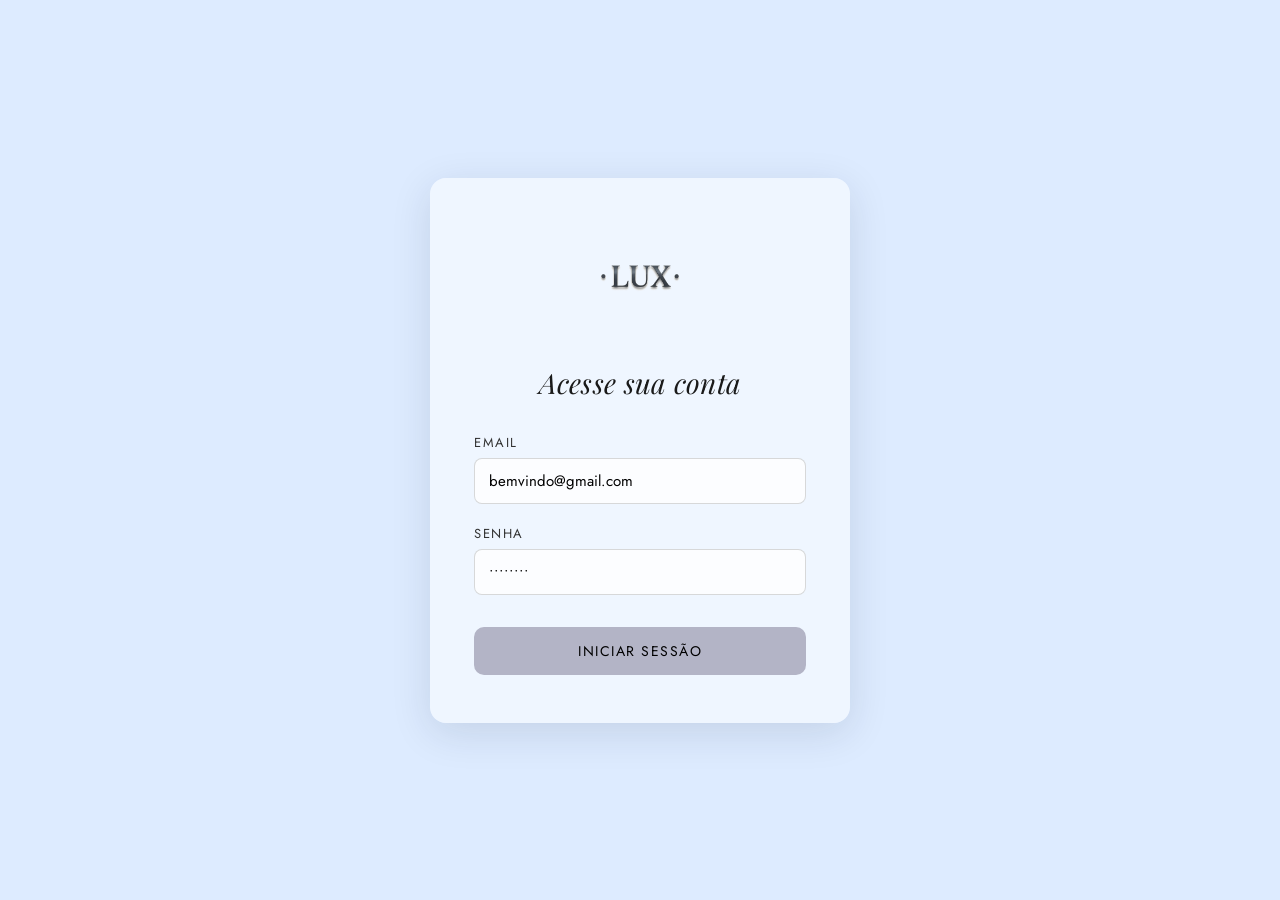
<file: index.html>
<!DOCTYPE html>
<html lang="pt-BR">
<head>
    <meta charset="UTF-8">
    <meta name="viewport" content="width=device-width, initial-scale=1.0">
    <title>Login Lux</title>
    <link rel="preconnect" href="https://fonts.googleapis.com">
    <link rel="preconnect" href="https://fonts.gstatic.com" crossorigin>
    <link href="https://fonts.googleapis.com/css2?family=Jost:wght@300;400;500&family=Playfair+Display:ital,wght@0,400;0,600;1,400&display=swap" rel="stylesheet">
    <link rel="stylesheet" href="css/style.css">
</head>
<body class ="pagina-login">

    <div class="cartao-login">
        <div class="logo-login">
            <img src="Imagens/logobranca-transparente (1).png" alt="Lux Joias">
        </div>

        <h1>Acesse sua conta</h1>

      <div class="campo">
            <label for="Email">Email</label>
            <input type="text" id="Email" placeholder="Digite seu email" value="bemvindo@gmail.com">
        </div>

        <div class="campo">
            <label for="Senha">Senha</label>
            <input type="password" id="Senha" placeholder="Digite sua senha" value="bemvindo">
        </div>

        <button class="Botao-login">Iniciar sessão</button>
    </div>
    <script src="js/index.js"></script>
</body>
</html>
</file>
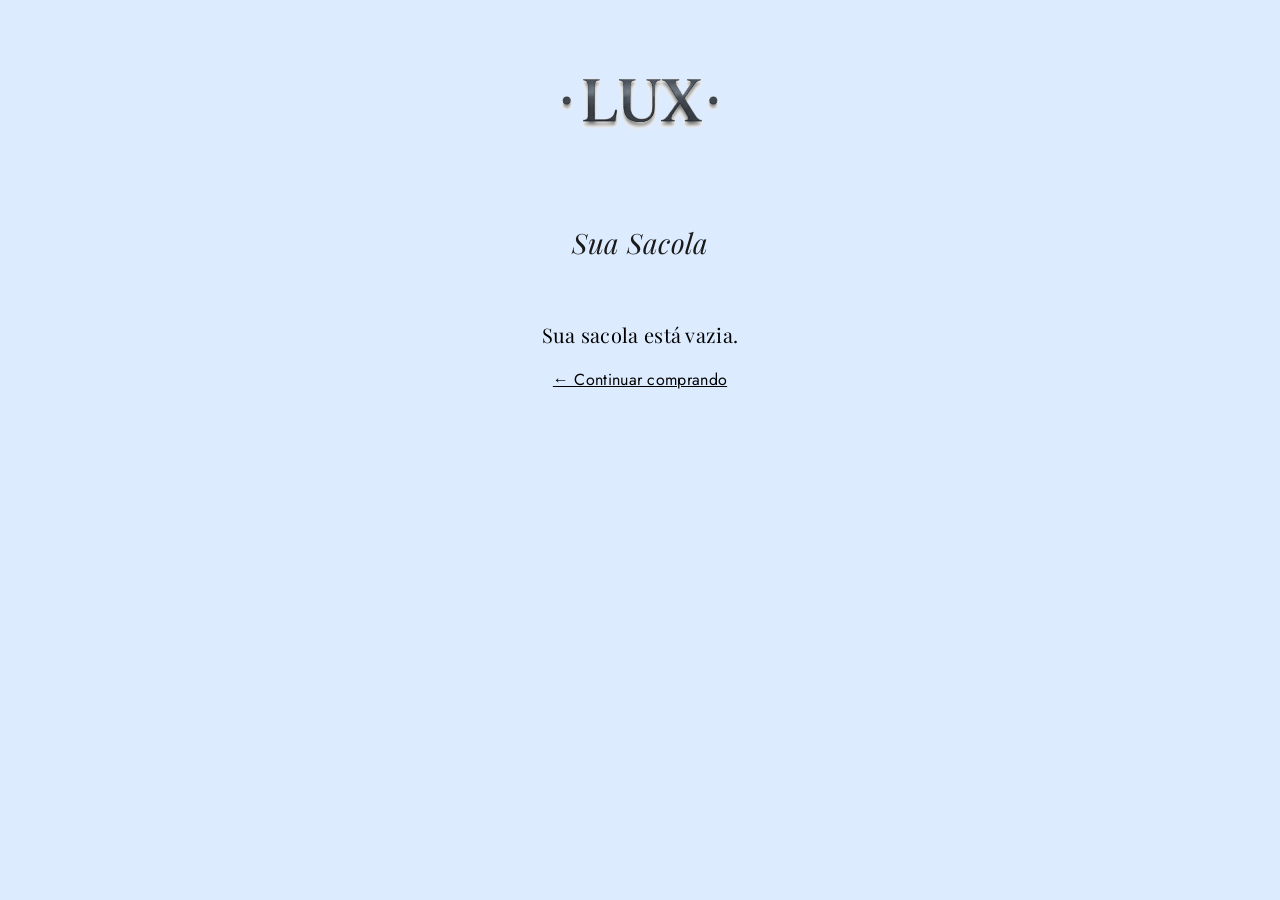
<file: carrinho.html>
<!DOCTYPE html>
<html lang="pt-BR">
<head>
    <meta charset="UTF-8">
    <meta name="viewport" content="width=device-width, initial-scale=1.0">
    <title>Sua Sacola</title>
    <link rel="preconnect" href="https://fonts.googleapis.com">
    <link rel="preconnect" href="https://fonts.gstatic.com" crossorigin>
    <link href=
    "https://fonts.googleapis.com/css2?family=Jost:wght@300;400;500&family=Playfair+Display:ital,wght@0,400;0,600;1,400&display=swap"
     rel="stylesheet">
    <link rel="stylesheet" href="css/style.css">
</head>
<body>
    <div class="logo">
        <img src="Imagens/logobranca-transparente (1).png" alt="Logo" width="400" height="auto">
    </div>

    <h1>Sua Sacola</h1>

    <div class="sacola-container" id="sacolaContainer"></div>
    <script src="js/script.js"></script>
</body>
</html>
</file>
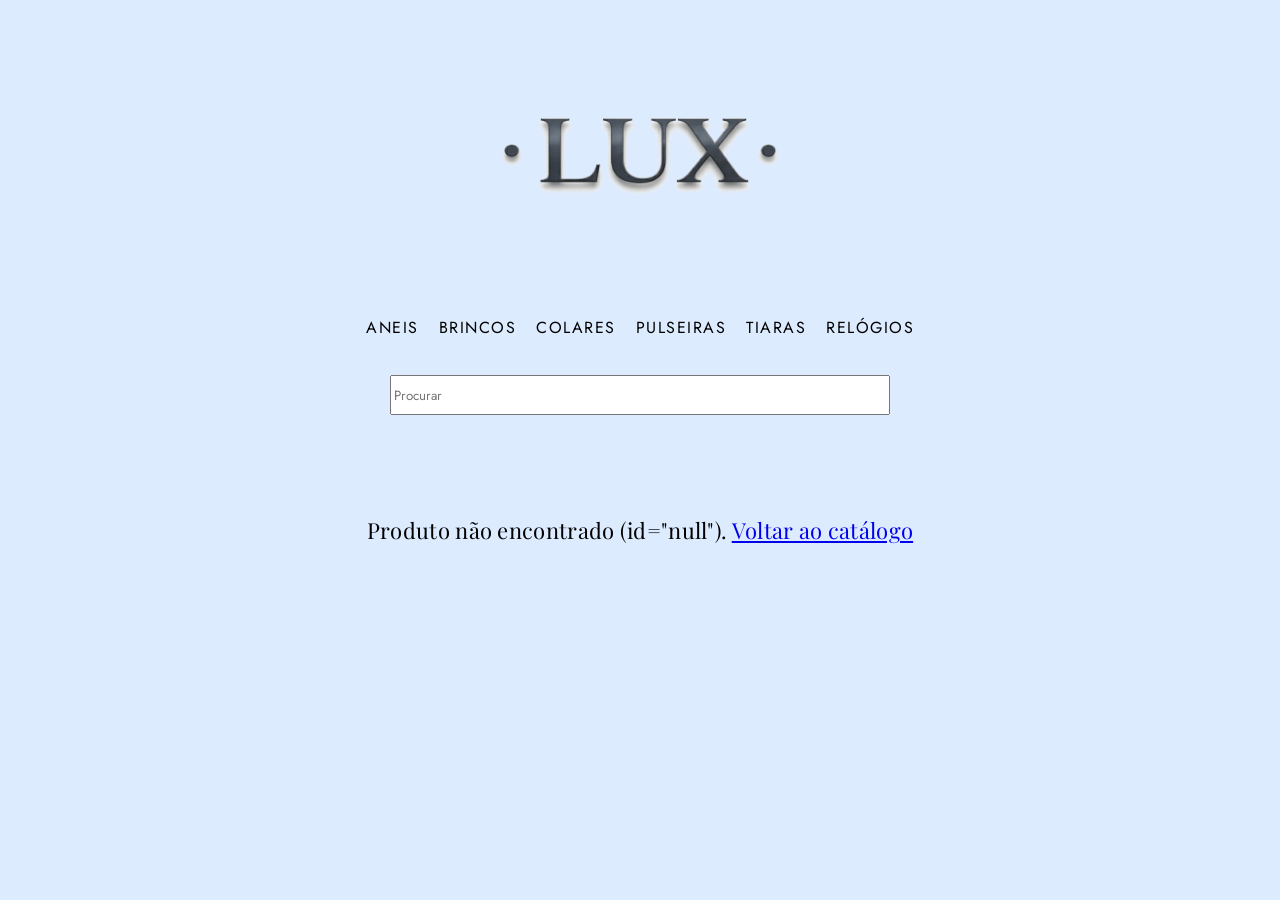
<file: click.html>
<!DOCTYPE html>
<html lang="pt-BR">
<head>
    <meta charset="UTF-8">
    <meta name="viewport" content="width=device-width, initial-scale=1.0">
    <title>Anel Solitário Lume</title>
    <link rel="preconnect" href="https://fonts.googleapis.com">
    <link rel="preconnect" href="https://fonts.gstatic.com" crossorigin>
    <link href="https://fonts.googleapis.com/css2?family=Jost:wght@300;400;500&family=Playfair+Display:ital,wght@0,400;0,600;1,400&display=swap" rel="stylesheet">
    <link rel="stylesheet" href="css/style.css">
</head>
<body>
    <div class="logo">
        <img src="Imagens/logobranca-transparente (1).png" alt="Logo" width="700px" height="300px">
    </div>

    <div class="Categorias">
        <p>Aneis</p>
        <p>Brincos</p>
        <p>Colares</p>
        <p>Pulseiras</p>
        <p>Tiaras</p>
        <p>Relógios</p>
    </div>

    <div style="display:flex; justify-content:center; margin: 20px 0;">
        <input type="text" placeholder="Procurar" style="height: 40px; width: 500px; font-family: 'Jost', sans-serif;">
    </div>

    <p id="titulo-colecao" style="font-size: 40px; text-align:center;"></p>

    <div class="container" id="area-produto">

        <div class="fotodoanel">
            <img id="imagem-produto" src="Imagens/a1.webp" alt="Anel Lume" width="500px" height="500px">
        </div>

        <aside class="barra-lateral">
            <p id="nome-produto">Anel Solitário Lume Gota Ouro Amarelo 18k e Diamante</p>
            <p><strong id="preco-produto" style="font-size: 28px;">R$ 7.300,00</strong></p>
            <p id="parcelas-produto" style="font-size: 18px; font-family: 'Jost', sans-serif;">10x de R$ 730,00 sem juros</p>
            <p id="descricao-produto"></p>

            <div class="secao-aro">
                <h3>Aro</h3>
                <div class="meus-aros">
                    <button>12</button>
                    <button>14</button>
                    <button>16</button>
                    <button>18</button>
                    <button>20</button>
                    <button>22</button>
                    <button>24</button>
                    <button>26</button>
                    <button>28</button>
                    <button>30</button>
                </div>
            </div>

            <div class="linha-sacola">
                <button class="botaosacola" id="botaoAdicionar">Adicionar à sacola</button>
                <label class="favorito">
                    <input type="checkbox">
                    <span class="coracao">&#9825;</span>
                </label>
            </div>
        </aside>

    </div>

    <script src="js/click.js"></script>
</body>
</html>
</file>
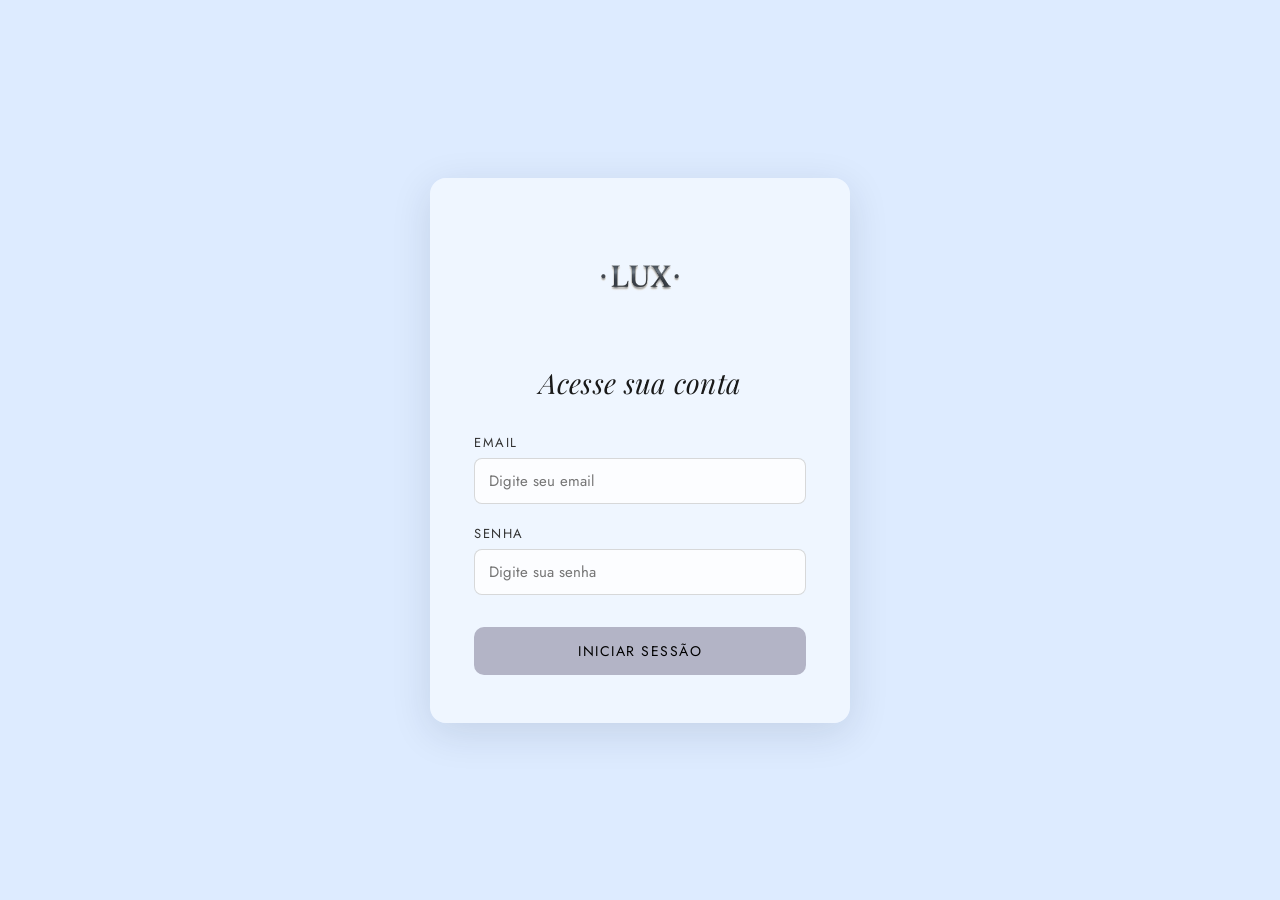
<file: login.html>
<!DOCTYPE html>
<html lang="pt-BR">
<head>
    <meta charset="UTF-8">
    <meta name="viewport" content="width=device-width, initial-scale=1.0">
    <title>Login Lux</title>
    <link rel="preconnect" href="https://fonts.googleapis.com">
    <link rel="preconnect" href="https://fonts.gstatic.com" crossorigin>
    <link href="https://fonts.googleapis.com/css2?family=Jost:wght@300;400;500&family=Playfair+Display:ital,wght@0,400;0,600;1,400&display=swap" rel="stylesheet">
    <link rel="stylesheet" href="css/style.css">
</head>
<body class ="pagina-login">

    <div class="cartao-login">
        <div class="logo-login">
            <img src="Imagens/logobranca-transparente (1).png" alt="Lux Joias">
        </div>

        <h1>Acesse sua conta</h1>

        <div class="campo">
            <label for="Email">Email</label>
            <input type="text" id="Email" placeholder="Digite seu email">
        </div>

        <div class="campo">
            <label for="Senha">Senha</label>
            <input type="password" id="Senha" placeholder="Digite sua senha">
        </div>

        <button class="Botao-login">Iniciar sessão</button>
    </div>
    <script src="js/login.js"></script>
</body>
</html>
</file>
<file: css/style.css>
/* Produto*/

body{
            background-color: rgba(212, 229, 255, 0.767);
            color: black;
            font-family: 'Jost', sans-serif;
            letter-spacing: 0.3px;
        }

        .logo {
            display: flex;
            margin: 0 auto;
            justify-content: center;
        }

        .Categorias{
            display: flex;
            justify-content: center;
            gap: 20px;
            font-size: 16px;
            font-family: 'Jost', sans-serif;
            text-transform: uppercase;
            letter-spacing: 1.5px;
        }

        .container {
            display: flex;
            flex-direction: row;
            align-items: flex-start;
            justify-content: center;
            gap: 60px;
            width: 90%;
            margin: 0 auto;
        }

        .fotodoanel{
            display: flex;
            justify-content: center;
            margin: 0;
        }

        .fotodoanel img {
            max-width: 500px;
            height: auto;
        }

        .barra-lateral {
            width: 400px;
            text-align: left;
            font-family: 'Playfair Display', serif;
            font-size: 22px;
        }

        .barra-lateral p:first-child {
            font-family: 'Playfair Display', serif;
            font-weight: 600;
            font-size: 24px;
            line-height: 1.3;
        }

        .barra-lateral h3 {
            font-family: 'Jost', sans-serif;
            text-transform: uppercase;
            letter-spacing: 1.5px;
            font-size: 15px;
            font-weight: 500;
        }

        .descricao-produto {
            font-family: 'Jost', sans-serif;
            font-size: 16px;
            line-height: 1.6;
            color: #333;
            margin-top: 10px;
        }

        .meus-aros button {
            width: 45px;
            height: 45px;
            background-color: rgb(176, 193, 213);
            font-family: 'Jost', sans-serif;
            font-size: 16px;
            border: 1px solid #ccc;
            cursor: pointer;
            margin: 4px;
        }

        .meus-aros button:hover {
            border-color: black;
        }

        .meus-aros button.selecionado {
            border: 2px solid black;
            background-color: rgb(150, 170, 195);
        }

        .botaosacola{
            padding: 12px 24px;
            font-size: 14px;
            font-family: 'Jost', sans-serif;
            text-transform: uppercase;
            letter-spacing: 1.5px;
            border-radius: 10px;
            color: black;
            background-color: rgb(179, 180, 198);
            border: none;
            cursor: pointer;
            width: 100%;
            margin-top: 20px;
        }

        .titulo-colecao {
            font-family: 'Playfair Display', serif;
            font-style: italic;
            font-size: 40px;
            text-align: center;
        }

        .favorito input:checked ~ .coracao {
            color: #d94f6b;
        }

        .coracao {
            font-size: 44px;
        }

        .nao-encontrado {
            text-align: center;
            font-family: 'Playfair Display', serif;
            font-size: 22px;
            margin-top: 60px;
        }

        /* Carrinho*/

        body{
            background-color: rgba(212, 229, 255, 0.767);
            color: black;
            font-family: 'Jost', sans-serif;
            letter-spacing: 0.3px;
            margin: 0;
            padding-bottom: 60px;
        }

        .logo {
            display: flex;
            margin: 0 auto;
            justify-content: center;
        }

        h1{
            text-align: center;
            font-family: 'Playfair Display', serif;
            font-style: italic;
            font-weight: 400;
            font-size: 36px;
        }

        .sacola-container{
            width: 90%;
            max-width: 800px;
            margin: 0 auto;
        }

        .item-carrinho{
            display: flex;
            align-items: center;
            gap: 24px;
            background-color: rgba(255,255,255,0.5);
            border-radius: 10px;
            padding: 16px;
            margin-bottom: 16px;
        }

        .item-carrinho img{
            width: 110px;
            height: 110px;
            object-fit: cover;
            border-radius: 6px;
        }

        .item-info{
            flex: 1;
            font-family: 'Playfair Display', serif;
        }

        .item-info .nome{
            font-size: 18px;
            font-weight: 600;
        }

        .item-info .detalhe{
            font-family: 'Jost', sans-serif;
            font-size: 15px;
            margin-top: 4px;
        }

        .remover{
            background: none;
            border: none;
            font-family: 'Jost', sans-serif;
            text-decoration: underline;
            cursor: pointer;
            font-size: 14px;
        }

        .resumo{
            display: flex;
            justify-content: space-between;
            font-family: 'Playfair Display', serif;
            font-size: 22px;
            font-weight: 600;
            margin-top: 24px;
            border-top: 1px solid rgba(0,0,0,0.2);
            padding-top: 16px;
        }

        .botaofinalizar{
            display: block;
            width: 100%;
            padding: 14px;
            margin-top: 24px;
            font-size: 15px;
            font-family: 'Jost', sans-serif;
            text-transform: uppercase;
            letter-spacing: 1.5px;
            border-radius: 10px;
            color: black;
            background-color: rgb(179, 180, 198);
            border: none;
            cursor: pointer;
        }

        .vazio{
            text-align: center;
            font-family: 'Playfair Display', serif;
            font-size: 20px;
            margin-top: 60px;
        }

        .continuar{
            display: block;
            text-align: center;
            margin-top: 16px;
            font-family: 'Jost', sans-serif;
            color: black;
        }
        /* Login*/

        * {
            box-sizing: border-box;
        }

        body.pagina-login{
            margin: 0;
            min-height: 100vh;
            background-color: rgba(212, 229, 255, 0.767);
            font-family: 'Jost', sans-serif;
            letter-spacing: 0.3px;
            color: black;
            display: flex;
            justify-content: center;
            align-items: center;
            padding: 40px 20px;
        }

        .cartao-login {
            background-color: rgba(255, 255, 255, 0.55);
            border-radius: 16px;
            padding: 48px 44px;
            width: 100%;
            max-width: 420px;
            box-shadow: 0 10px 40px rgba(20, 30, 60, 0.12);
            text-align: center;
        }

        .logo-login img {
            width: 200px;
            height: auto;
            margin-bottom: 8px;
        }

        h1{
            font-family: 'Playfair Display', serif;
            font-style: italic;
            font-weight: 400;
            font-size: 28px;
            margin: 24px 0 32px;
            color: #1a1a1a;
        }

        .campo {
            text-align: left;
            margin-bottom: 20px;
        }

        .campo label{
            display: block;
            font-size: 13px;
            text-transform: uppercase;
            letter-spacing: 1.5px;
            margin-bottom: 6px;
            color: #333;
        }

        .campo input{
            width: 100%;
            height: 46px;
            padding: 0 14px;
            font-family: 'Jost', sans-serif;
            font-size: 15px;
            border: 1px solid rgba(0,0,0,0.15);
            border-radius: 8px;
            background-color: rgba(255,255,255,0.8);
            outline: none;
        }

        .campo input:focus{
            border-color: rgb(140, 160, 190);
        }

        .Botao-login{
            width: 100%;
            padding: 14px;
            margin-top: 12px;
            font-size: 14px;
            font-family: 'Jost', sans-serif;
            text-transform: uppercase;
            letter-spacing: 1.5px;
            border-radius: 10px;
            color: black;
            background-color: rgb(179, 180, 198);
            border: none;
            cursor: pointer;
            transition: background-color 0.2s ease;
        }

        .Botao-login:hover{
            background-color: rgb(160, 162, 182);
        }
        /*click*/
        body{
            background-color: rgba(212, 229, 255, 0.767);
            color: black;
            font-family: 'Jost', sans-serif;
            letter-spacing: 0.3px;
        }

        .logo {
            display: flex;
            margin: 0 auto;
            justify-content: center;
        }

        .Categorias{
            display: flex;
            flex-wrap: wrap;
            justify-content: center;
            gap: 20px;
            font-size: 16px;
            font-family: 'Jost', sans-serif;
            text-transform: uppercase;
            letter-spacing: 1.5px;
        }

        .container {
            display: flex;
            flex-direction: row;
            align-items: flex-start;
            justify-content: center;
            gap: 60px;
            width: 90%;
            margin: 0 auto;
        }

        .fotodoanel{
            display: flex;
            justify-content: center;
            margin: 0;
        }

        .fotodoanel img {
            max-width: 500px;
            height: auto;
        }

        .barra-lateral {
            width: 400px;
            text-align: left;
            font-family: 'Playfair Display', serif;
            font-size: 22px;
        }

        .barra-lateral p:first-child {
            font-family: 'Playfair Display', serif;
            font-weight: 600;
            font-size: 24px;
            line-height: 1.3;
        }

        .barra-lateral h3 {
            font-family: 'Jost', sans-serif;
            text-transform: uppercase;
            letter-spacing: 1.5px;
            font-size: 15px;
            font-weight: 500;
        }

        .meus-aros button {
            width: 45px;
            height: 45px;
            background-color: rgb(176, 193, 213);
            font-family: 'Jost', sans-serif;
            font-size: 16px;
            border: 1px solid #ccc;
            cursor: pointer;
            margin: 4px;
        }

        .meus-aros button:hover {
            border-color: black;
        }

        .meus-aros button.selecionado {
            background-color: rgb(140, 160, 190);
            border-color: black;
        }

        .botaosacola{
            padding: 12px 24px;
            font-size: 14px;
            font-family: 'Jost', sans-serif;
            text-transform: uppercase;
            letter-spacing: 1.5px;
            border-radius: 10px;
            color: black;
            background-color: rgb(179, 180, 198);
            border: none;
            cursor: pointer;
            width: 100%;
            margin-top: 20px;
        }

        p[style*="font-size: 40px"] {
            font-family: 'Playfair Display', serif;
            font-style: italic;
        }
        .favorito input:checked ~ .coracao {
        color: #d94f6b; 
        }
                .coracao {
         font-size: 44px;
        }

        @media (max-width: 768px) {
            .container {
            flex-direction: column;
            align-items: center;
            gap: 24px;
            width: 100%;
        }

        .fotodoanel img {
            max-width: 90%;
        }

        .barra-lateral {
            width: 90%;
            text-align: center;
        }
        }
       .vitrine {
        display: flex;
        flex-wrap: wrap;
        gap: 25px;
        justify-content: center;
        align-items: flex-start;
        }
        
        @media (max-width: 480px) {
        .item-carrinho {
        flex-direction: column;
        align-items: flex-start;
        gap: 12px;
        }

        .item-carrinho img {
        width: 100%;
        height: auto;
        max-width: 160px;
        }

        .remover {
        align-self: flex-start;
        }
        }
</file>
